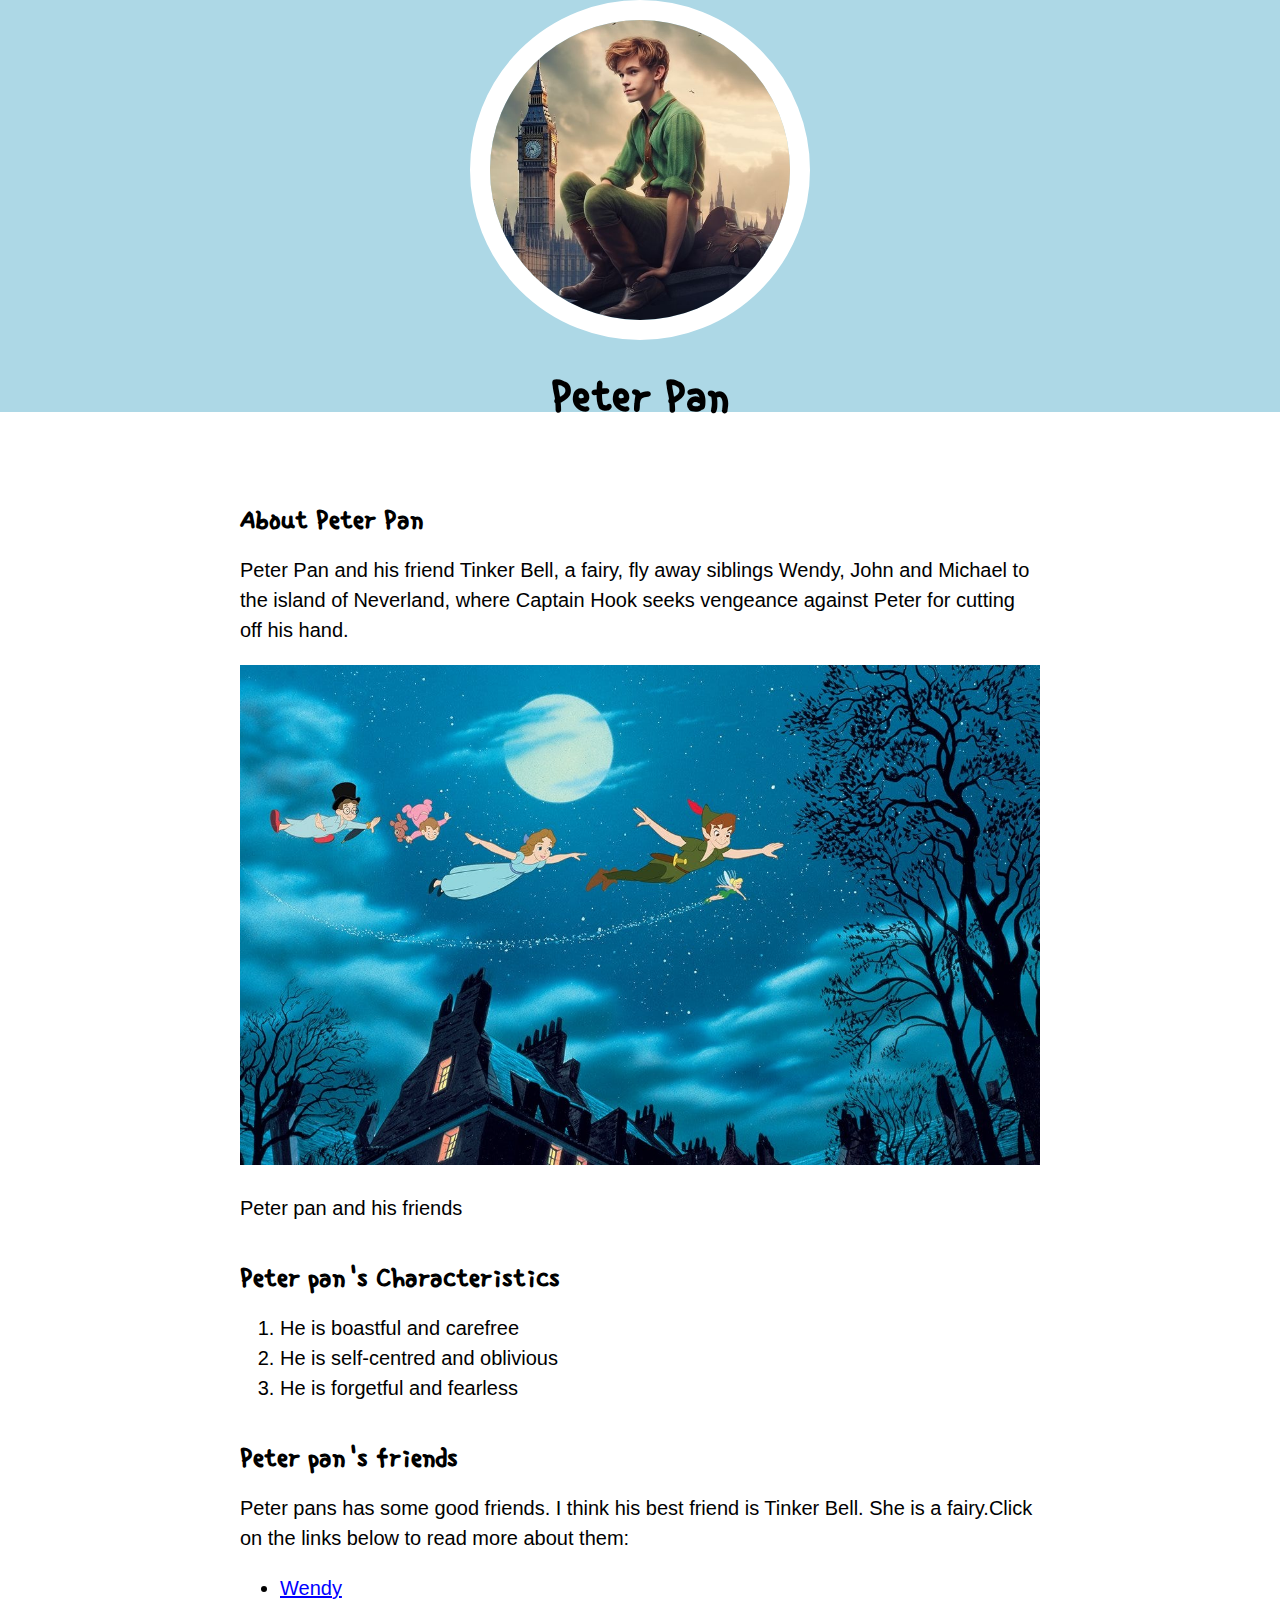
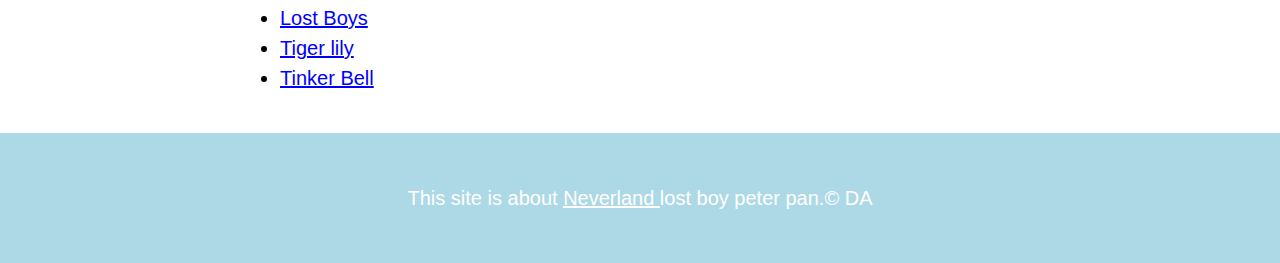
<file: index.html>
<!DOCTYPE html>
<html>
<head>
	<title>Peter pan</title>
	<link rel="icon" href="img/peter.jpg">
	<link rel="preconnect" href="https://fonts.googleapis.com">
	<link rel="preconnect" href="https://fonts.gstatic.com" crossorigin>
	<link href="https://fonts.googleapis.com/css2?family=Single+Day&display=swap" rel="stylesheet">
	<link rel="stylesheet" type="text/css" href="css/hero.css">
</head>
<body>
	<!--Header element-->
	<header>
		<img src="img/peter.jpg">
		<h1>Peter Pan</h1>
	</header>
	<!-- Main element -->
	<main>
		<h2>About Peter Pan</h2>
		<p>Peter Pan and his friend Tinker Bell, a fairy, fly away siblings Wendy, John and Michael to the island of Neverland, where Captain Hook seeks vengeance against Peter for cutting off his hand.</p>
		<img src="img/about peter.jpg">
		<p>Peter pan and his friends</p>
		<!-- Characteristics -->
		<h2>Peter pan's Characteristics</h2>
		<ol>
			<li>He is boastful and carefree</li>
			<li>He is self-centred and oblivious</li>
			<li>He is forgetful and fearless</li>
		</ol>
		<!-- Friends -->
		<h2>Peter pan's friends</h2>
		<p>Peter pans has some good friends. I think his best friend is Tinker Bell. She is a fairy.Click on the links below to read more about them: </p>
		<ul>
			<li><a href="https://en.wikipedia.org/wiki/Wendy_Darling" target ="_blank">Wendy</a></li>
			<li><a href="https://en.wikipedia.org/wiki/Lost_Boys_(Peter_Pan)" target ="_blank">Lost Boys</a></li>
			<li><a href="https://en.wikipedia.org/wiki/Tiger_Lily_(Peter_Pan)" target ="_blank">Tiger lily</a></li>
			<li><a href="https://en.wikipedia.org/wiki/Tinker_Bell" target ="_blank">Tinker Bell</a></li>
		</ul>
	</main>
	<!-- Footer element -->
	<footer>
		<p>This site is about <a href="https://en.wikipedia.org/wiki/Neverland" target ="_blank">Neverland </a>lost boy peter pan.&copy; DA </p>

	</footer>

</body>
</html>
</file>
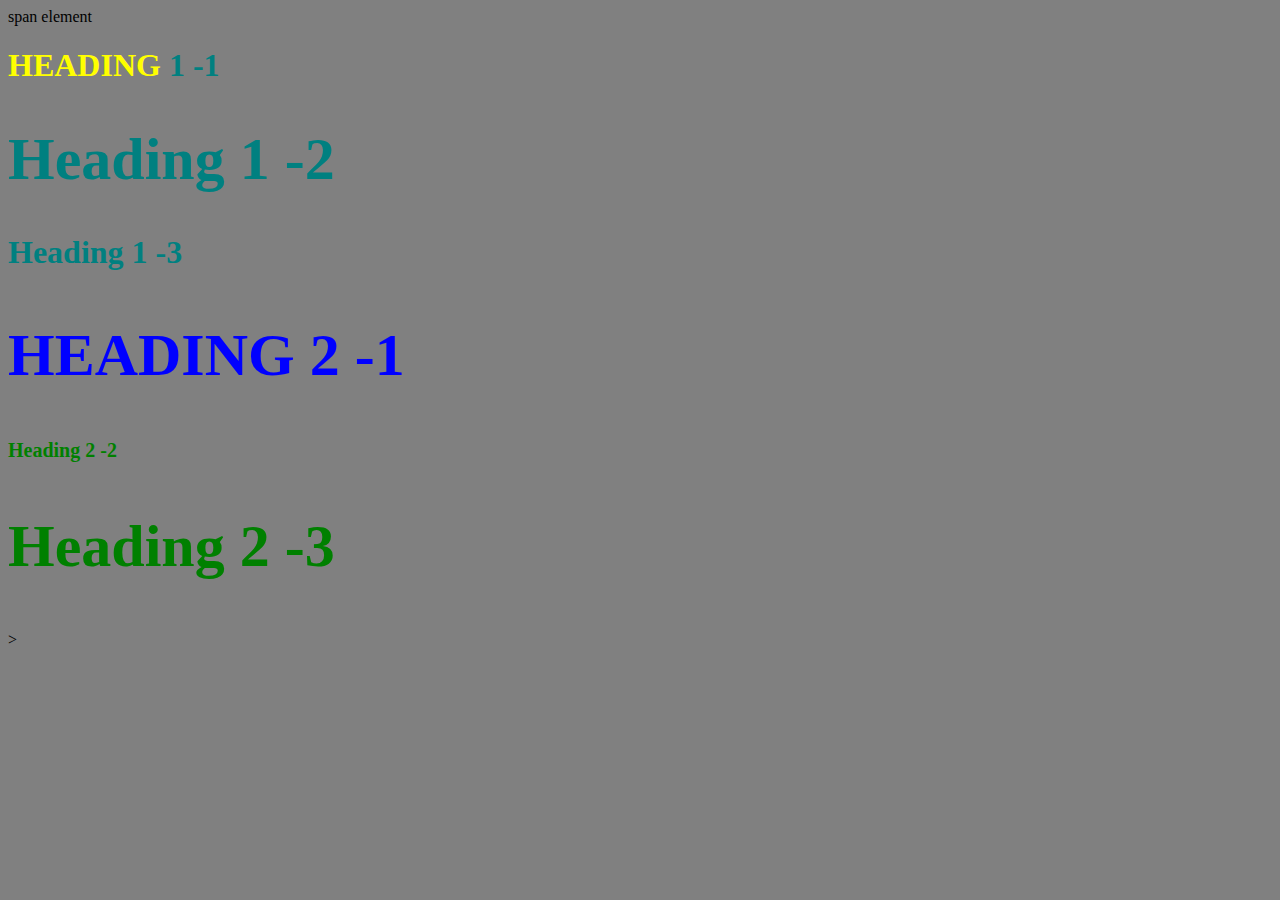
<file: style-test.html>
<!DOCTYPE html>
<html>
<head>
	<meta charset="utf-8">
	<meta name="viewport" content="width=device-width, initial-scale=1">
	<title>Style test</title>
	<link rel="stylesheet " type="text/css " href="css/text.css">

</head>
<body>
	<span> span element</span>
     <h1 class ='uppercase'> <span>Heading </span>1 -1 </h1>
     <h1  class ='big'> Heading 1 -2 </h1>
     <h1> Heading 1 -3 </h1>
     <h2  class ='big uppercase'> Heading 2 -1 </h2>
     <h2  classs='uppercase'>Heading 2 -2 </h2>
     <h2 class ='big' > Heading 2 -3 </h2>


</body>
</html>>
</file>
<file: css/hero.css>
body{
	margin:0;
	font-family: 'Helvitica', 'Arial', sans-serif ;
    font-size: 20px;
	line-height: 30px;
}

header{
	background-color: lightblue;
	text-align: center;
	padding: 0px 50 px;

}
h1, h2{
	font-family: 'Single Day', cursive;
}

header h1{
	coor: white;
	font-size: 50px ;
}

header img{
	border-radius: 170px;
	width: 300px;
	border: 20px solid white;

}

main{
	max-width: 800px;
	margin: 0px auto;
	padding : 20px 20px ;
}

main img{
	max-width: 100%;
}

h2{
	font-size: 30px;
	color: black;
	margin: 40px 0 10px;
}

a{
	color: blue;	

}

a:hover{
	color: green;
	background-color: white;
}

footer{
background-color: lightblue;
	text-align: center;	
	color: white;
	padding: 50px;

}

footer p{
	margin: 0px;
}

footer a{
	color: white;
}

footer a: hover{
	opacity: .5;
	background-color: transparent;
}

p.caption{
	color: gray;
	font-style: italic;
	margin: 0px;

}
</file>
<file: css/text.css>
body{
	background-color:gray;
}
h1{
	font-size: :30px;
	color: teal;
}
h2{
	color: red;
	font-size: 20px;
}
h2{
	color: green;
}
.big{
	font-size: 60px;

}
.uppercase{
	text-transform: uppercase;
}
.big.uppercase{
	color: blue;

}
h1 span{
	color : yellow;


}
</file>
